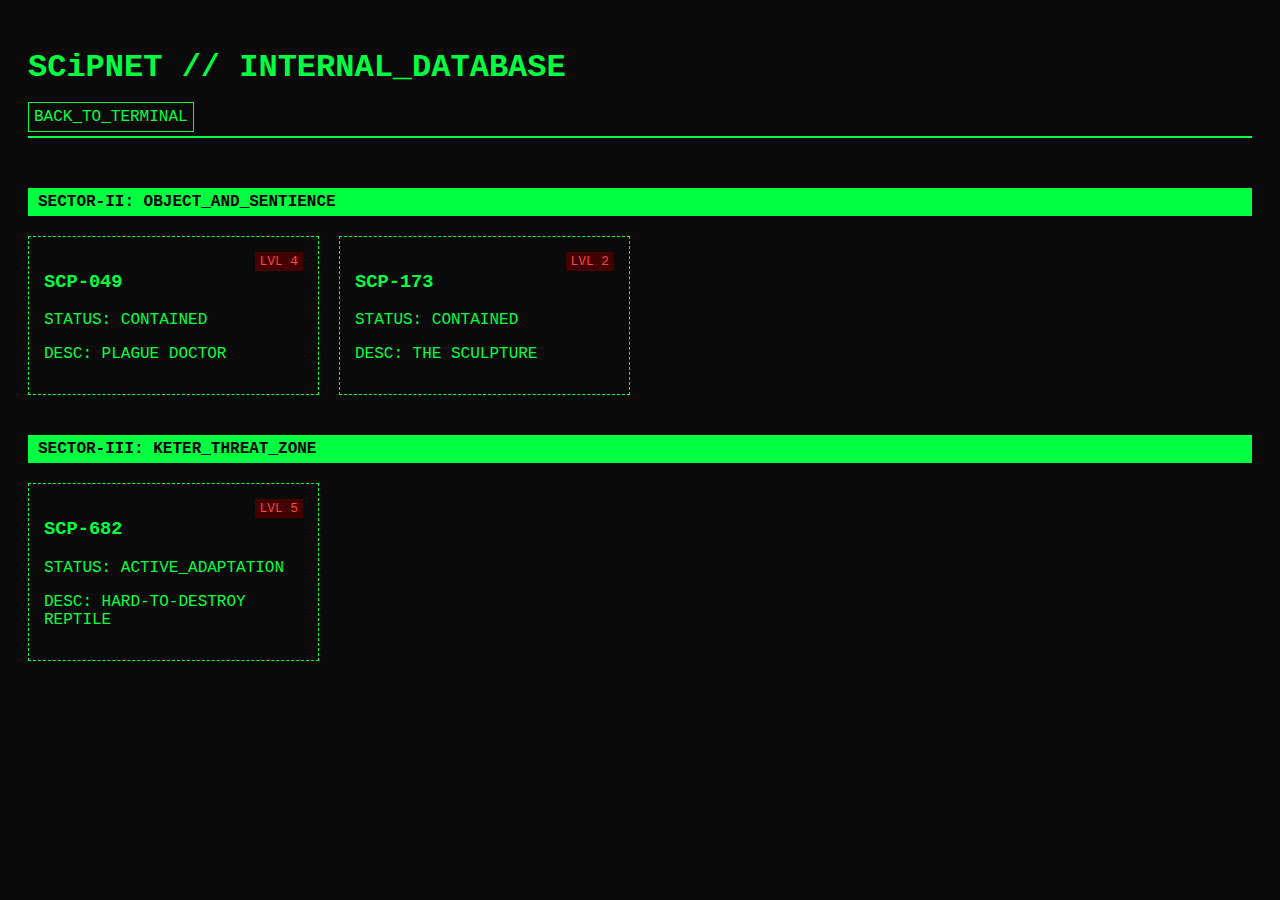
<file: database.html>
<!DOCTYPE html>
<html lang="en">
<head>
    <meta charset="UTF-8">
    <title>SCiPNET - Archive</title>
    <style>
        body {
            background-color: #0a0a0a;
            color: #00ff41;
            font-family: 'Courier New', Courier, monospace;
            padding: 20px;
        }

        header { border-bottom: 2px solid #00ff41; padding-bottom: 10px; margin-bottom: 20px; }
        
        .nav-link {
            color: #00ff41; text-decoration: none; margin-right: 15px;
            border: 1px solid #00ff41; padding: 5px;
        }

        /* Database Grid */
        .scpn-grid {
            display: grid;
            grid-template-columns: repeat(auto-fill, minmax(250px, 1fr));
            gap: 20px;
            margin-top: 30px;
        }

        .scp-card {
            border: 1px dashed #00ff41;
            padding: 15px;
            transition: all 0.3s;
            cursor: pointer;
        }

        .scp-card:hover {
            background-color: #00441b;
            border-style: solid;
        }

        .sector-header {
            grid-column: 1 / -1;
            background: #00ff41;
            color: #000;
            padding: 5px 10px;
            margin-top: 20px;
            font-weight: bold;
        }

        .clearance-tag {
            font-size: 0.8em;
            background: #440000;
            color: #ff4444;
            padding: 2px 5px;
            float: right;
        }
    </style>
</head>
<body>
    <header>
        <h1>SCiPNET // INTERNAL_DATABASE</h1>
        <nav>
            <a href="index.html" class="nav-link">BACK_TO_TERMINAL</a>
        </nav>
    </header>

    <div class="scpn-grid">
        <div class="sector-header">SECTOR-II: OBJECT_AND_SENTIENCE</div>
        
        <div class="scp-card" onclick="window.location.href='viewer.html?id=049'">
            <span class="clearance-tag">LVL 4</span>
            <h3>SCP-049</h3>
            <p>STATUS: CONTAINED</p>
            <p>DESC: PLAGUE DOCTOR</p>
        </div>

        <div class="scp-card" onclick="window.location.href='viewer.html?id=173'">
            <span class="clearance-tag">LVL 2</span>
            <h3>SCP-173</h3>
            <p>STATUS: CONTAINED</p>
            <p>DESC: THE SCULPTURE</p>
        </div>

        <div class="sector-header">SECTOR-III: KETER_THREAT_ZONE</div>

        <div class="scp-card" onclick="window.location.href='viewer.html?id=682'">
            <span class="clearance-tag">LVL 5</span>
            <h3>SCP-682</h3>
            <p>STATUS: ACTIVE_ADAPTATION</p>
            <p>DESC: HARD-TO-DESTROY REPTILE</p>
        </div>
    </div>
</body>
</html>
</file>
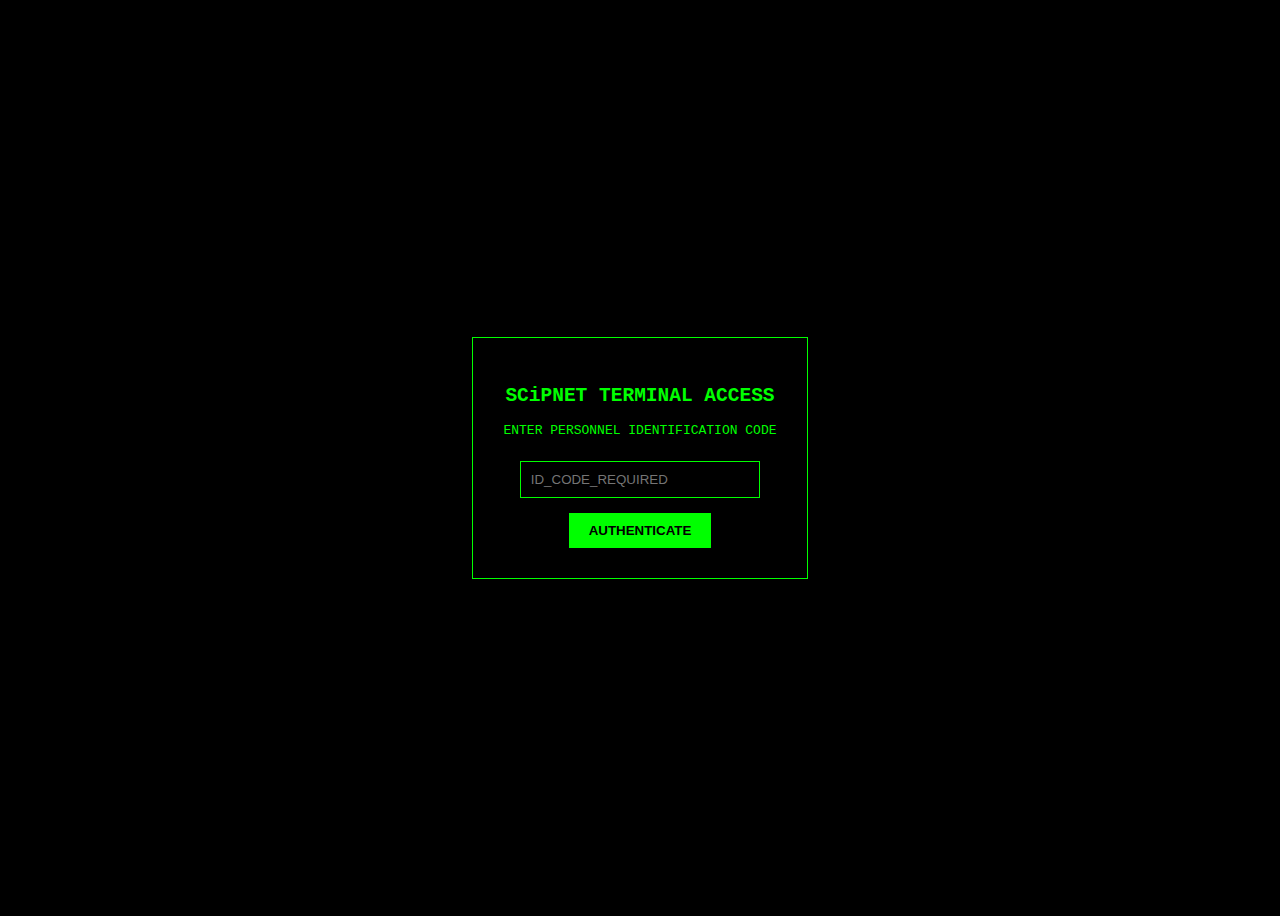
<file: login.html>
<!DOCTYPE html>
<html lang="en">
<head>
    <meta charset="UTF-8">
    <title>SCiPNET - Auth</title>
    <style>
        body { background: #000; color: #0f0; font-family: monospace; display: flex; justify-content: center; align-items: center; height: 100vh; }
        .login-box { border: 1px solid #0f0; padding: 30px; text-align: center; }
        input { background: #000; border: 1px solid #0f0; color: #0f0; padding: 10px; margin-top: 10px; width: 80%; }
        button { background: #0f0; color: #000; border: none; padding: 10px 20px; margin-top: 15px; cursor: pointer; font-weight: bold; }
    </style>
</head>
<body>
    <div class="login-box">
        <h2>SCiPNET TERMINAL ACCESS</h2>
        <p>ENTER PERSONNEL IDENTIFICATION CODE</p>
        <input type="password" id="idInput" placeholder="ID_CODE_REQUIRED">
        <br>
        <button onclick="attemptLogin()">AUTHENTICATE</button>
        <p id="error" style="color: red; display: none;">INVALID CREDENTIALS</p>
    </div>

    <script>
        function attemptLogin() {
            const input = document.getElementById('idInput').value;
            fetch('users.json')
                .then(res => res.json())
                .then(users => {
                    if (users[input]) {
                        // Store user data in session
                        sessionStorage.setItem('currentUser', JSON.stringify(users[input]));
                        window.location.href = 'profile.html';
                    } else {
                        document.getElementById('error').style.display = 'block';
                    }
                });
        }
    </script>
</body>
</html>
</file>
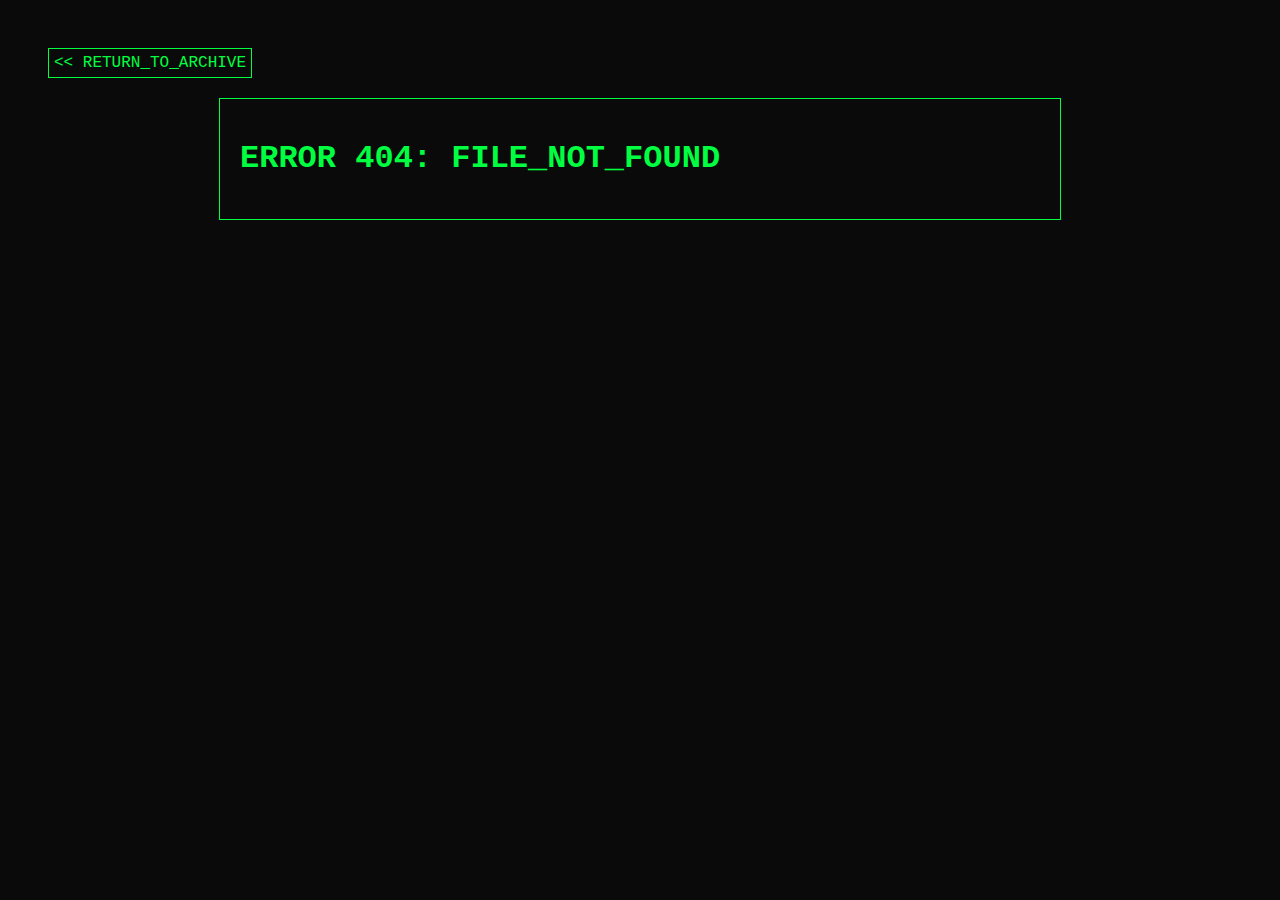
<file: viewer.html>
<!DOCTYPE html>
<html lang="en">
<head>
    <meta charset="UTF-8">
    <title>SCiPNET - Document Viewer</title>
    <style>
        body { background: #0a0a0a; color: #00ff41; font-family: 'Courier New', monospace; padding: 40px; }
        .document-frame { border: 1px solid #00ff41; padding: 20px; max-width: 800px; margin: auto; }
        .redacted { background: #00ff41; color: #00ff41; }
        .back-btn { color: #00ff41; text-decoration: none; border: 1px solid #00ff41; padding: 5px; display: inline-block; margin-bottom: 20px; }
    </style>
</head>
<body>
    <a href="database.html" class="back-btn"><< RETURN_TO_ARCHIVE</a>
    
    <div class="document-frame" id="content">
        <h1 id="scp-title">LOADING...</h1>
        <p><strong>OBJECT CLASS:</strong> <span id="scp-class">---</span></p>
        <hr style="border: 1px solid #00ff41;">
        <h3>SPECIAL CONTAINMENT PROCEDURES:</h3>
        <p id="scp-containment">---</p>
        <h3>DESCRIPTION:</h3>
        <p id="scp-desc">---</p>
    </div>

    <script>
        // This script reads the URL and fills in the blanks
        const params = new URLSearchParams(window.location.search);
        const scpId = params.get('id');

        fetch('data.json')
            .then(response => response.json())
            .then(data => {
                const scp = data[scpId];
                if(scp) {
                    document.getElementById('scp-title').innerText = scp.title;
                    document.getElementById('scp-class').innerText = scp.class;
                    document.getElementById('scp-containment').innerText = scp.containment;
                    document.getElementById('scp-desc').innerText = scp.desc;
                } else {
                    document.getElementById('content').innerHTML = "<h1>ERROR 404: FILE_NOT_FOUND</h1>";
                }
            });
    </script>
</body>
</html>
</file>
